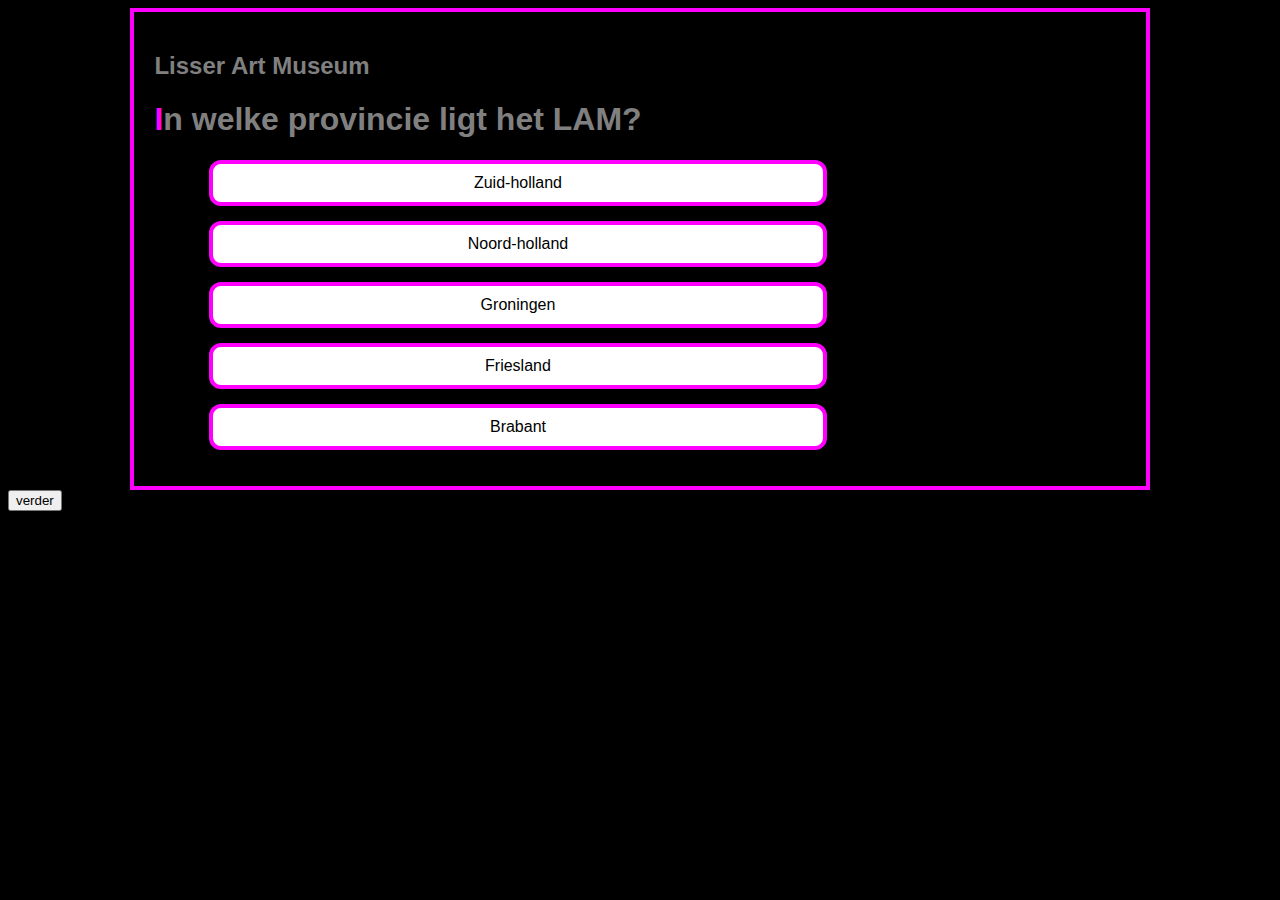
<file: F1M2BO-Quiz-Javascript-main/index.html>
<!DOCTYPE html>
<html>
  <head>
    <meta charset="utf-8">
    <link rel="stylesheet" href="style.css">
    <title>quiz</title>
    <script src = "./quiz1.js"></script>
    <script src = "./quiz2.js"></script>
    <script src="./script.js" defer></script>
  </head>
  <body>
    <div class="wrapper" id="quizWrapper">
      <div class="questionBox" id="questionBox">
          <h2 class="quizTitle" id="quizTitle"></h2>
          <h1 class="myQuestion" id="myQuestion"></h1>
          <ul class="myAnswer" id="myAnswer"></ul>
      </div>
      <div class="resultBox" id="resultBox">einde</div>
    </div>
  </body>
  <button type="button" onclick= "quiz2.js">verder</button>

</html>
</file>
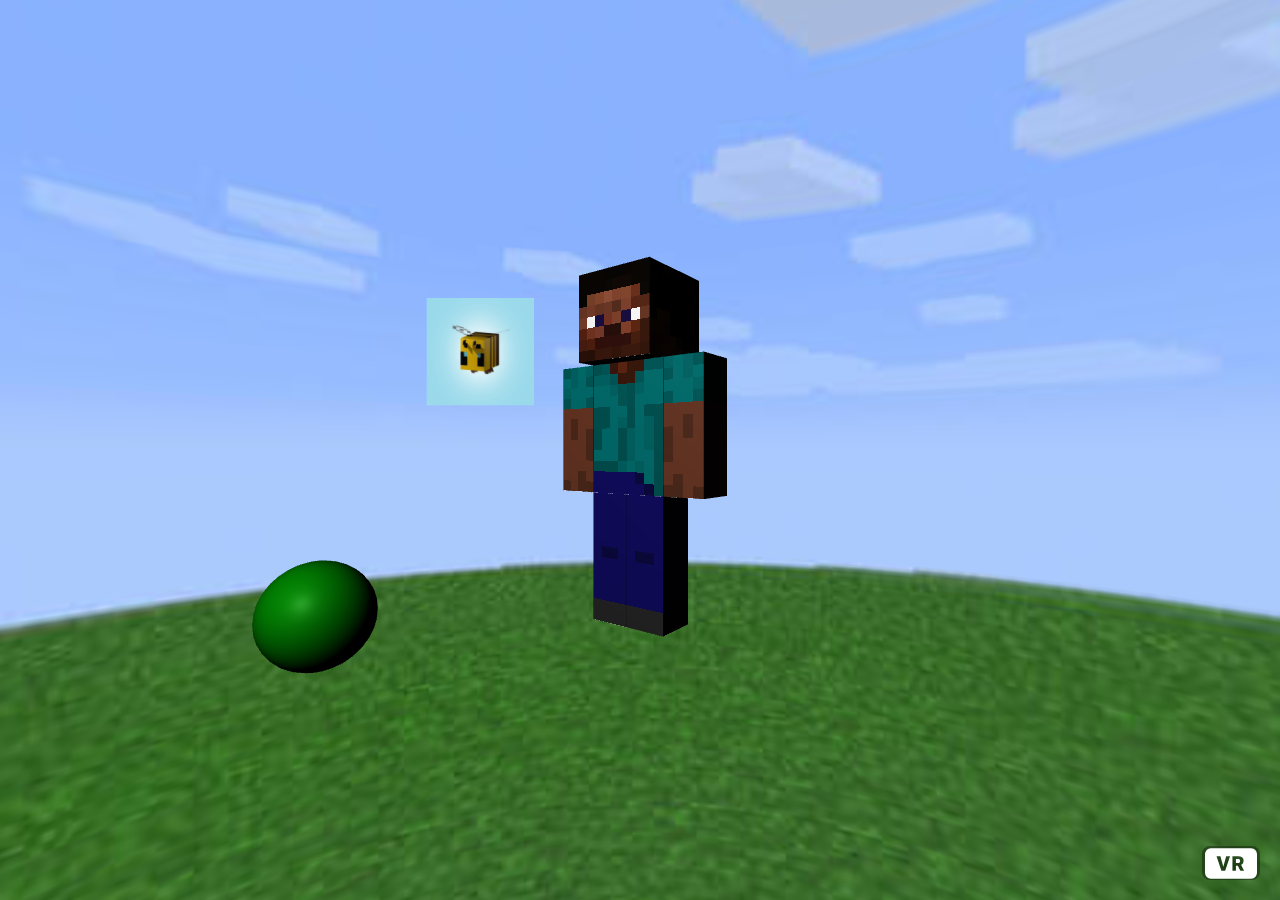
<file: ma-webxr-master/index.html>
<!DOCTYPE html>
<html>
  <head>
    <title>Ma WebXR voorbeeld -> fullscreen</title>
    <script src="library/aframe.js"></script>
    <script src="library/ma-webxr.js" defer></script>
    <script src="app.js" defer></script>
  </head>
  <body>
  <!-- Hier begint het WebXR component -->
  <a-scene background="color: white"></a-scene>
  <!-- Hier eindigt het WebXR component -->
  </body>
</html>
</file>
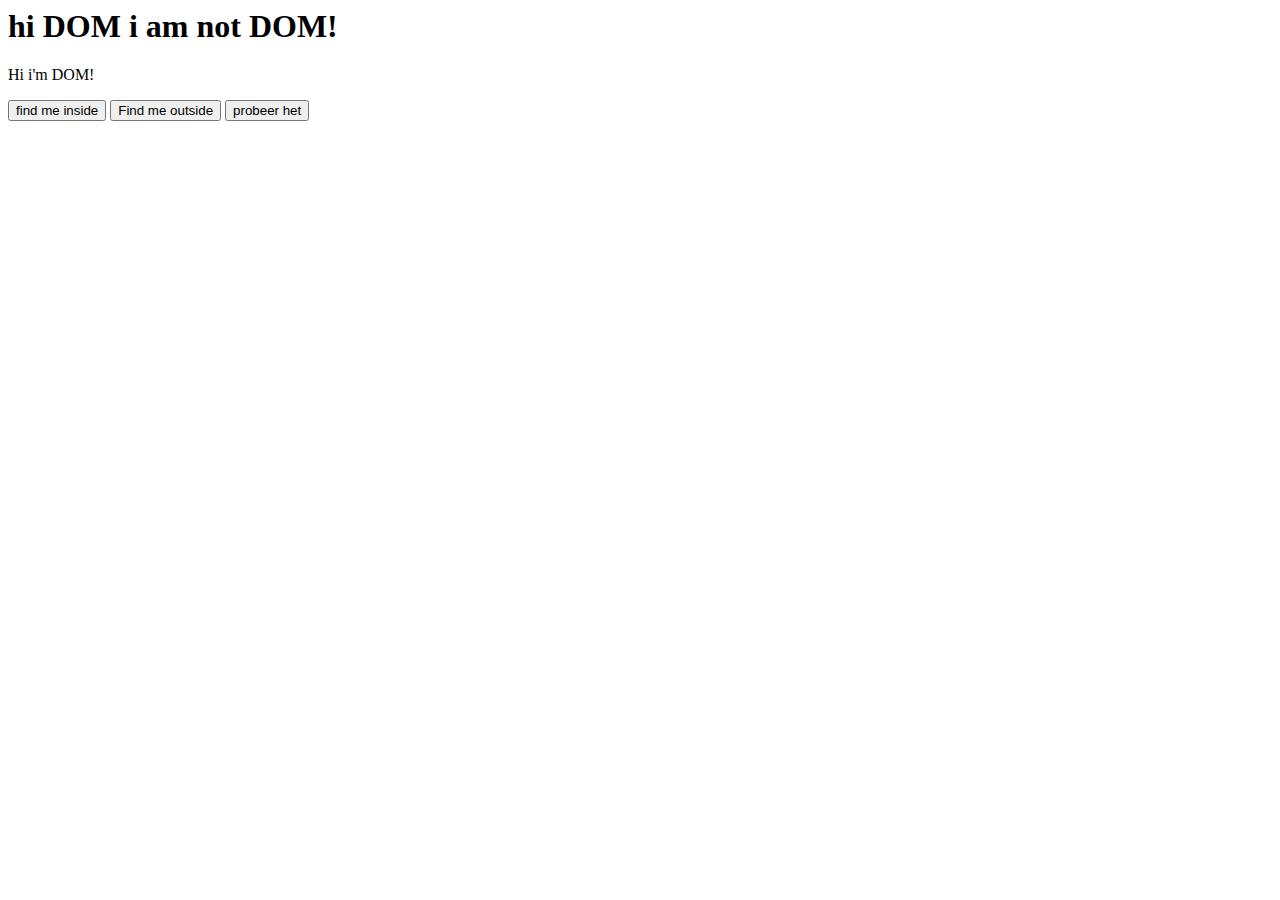
<file: meet-dom/index.html>
<html>
    <head>
        <script src="extern.js"></script>
        <script>
            alert("Where is DOM? I can't find him!");
        </script>
    </head>
    <body>
    <h1>hi DOM i am not DOM!</h1>    
    <p id="greet">...</p>
    <script>
        document.getElementById('greet').textContent = "Hi i'm DOM!"
    </script>
    <input type="button" value = "find me inside" onclick="function inline(){
        document.getElementById('greet').textContent = 'Thank you for using the DOM inline!';
    }inline();">
    </input>
    <input type="button" value = "Find me outside" onclick="clickedMe()"></input>
    <button onclick = "myFunction ()" > probeer het </button>
<p id="demo"></p>
<script>
functie myFunction (){
    document.title = "Hoi DOM ik ben niet DOM" ;
    document.getElementById ("demo"). innerHTML
}
</script>
    </body>
</html>
</file>
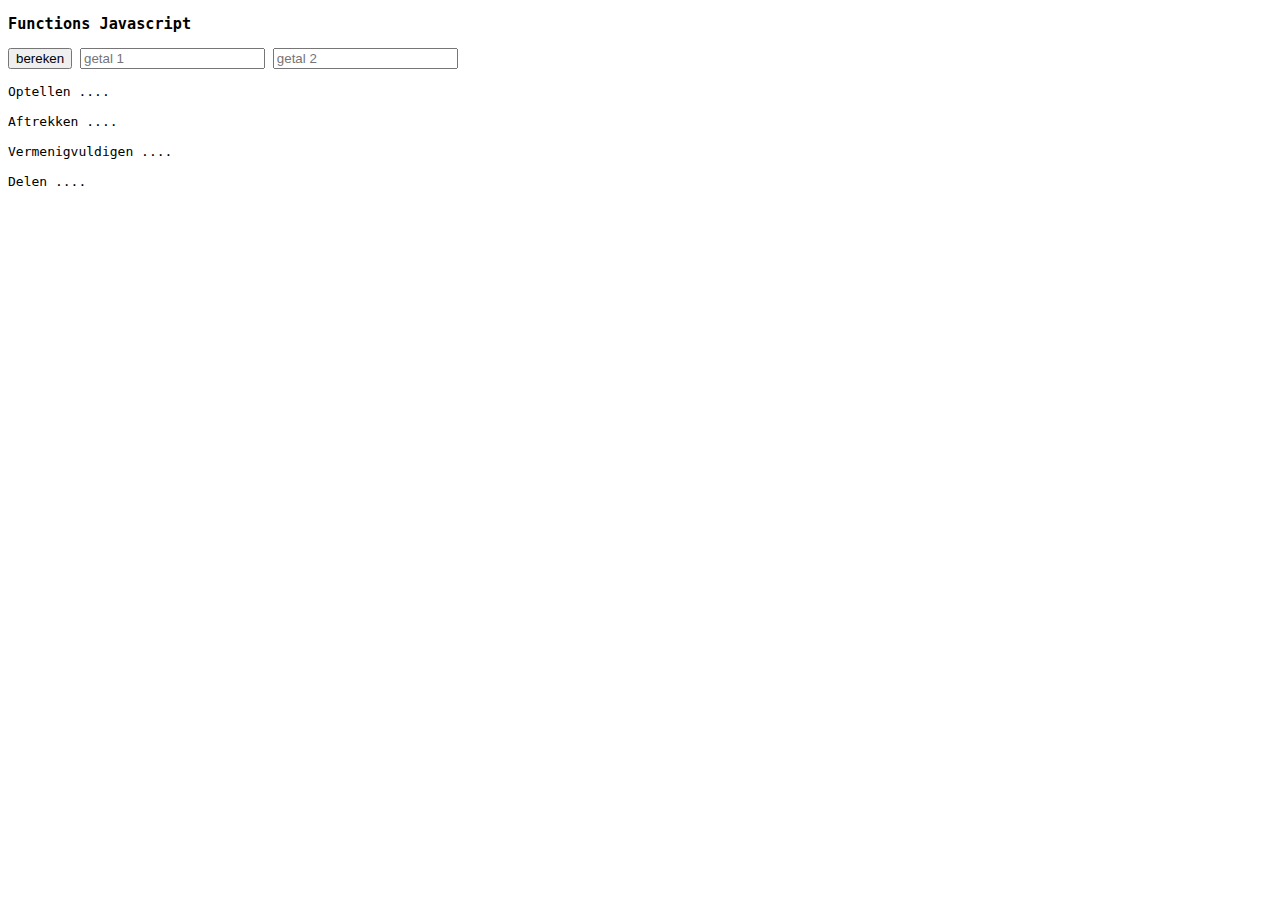
<file: rekenmachine /index.html>
<!doctype html>
<html>
    <head>
        <meta charset="utf-8">
        <title>Functions</title>
        <style>body{ font-family: monospace;} </style>
    </head>

    <body>
        <h3>Functions Javascript</h3>
        <!-- input -->
        <input type="button" value="bereken" id="mijnButton">
        <input type="text" id="getal1" placeholder="getal 1">  
        <input type="text" id="getal2" placeholder="getal 2">
        <!-- output -->
        <br><br>
        Optellen <span id = "optellen">....</span>
        <br><br>
        Aftrekken <span id = "aftrekken">....</span>
        <br><br>
        Vermenigvuldigen <span id = "vermenigvuldigen">....</span>
        <br><br>
        Delen <span id = "delen">....</span>
        <!-- javascript -->       
        <script src="script1.js"></script>
    </body>
</html>
</file>
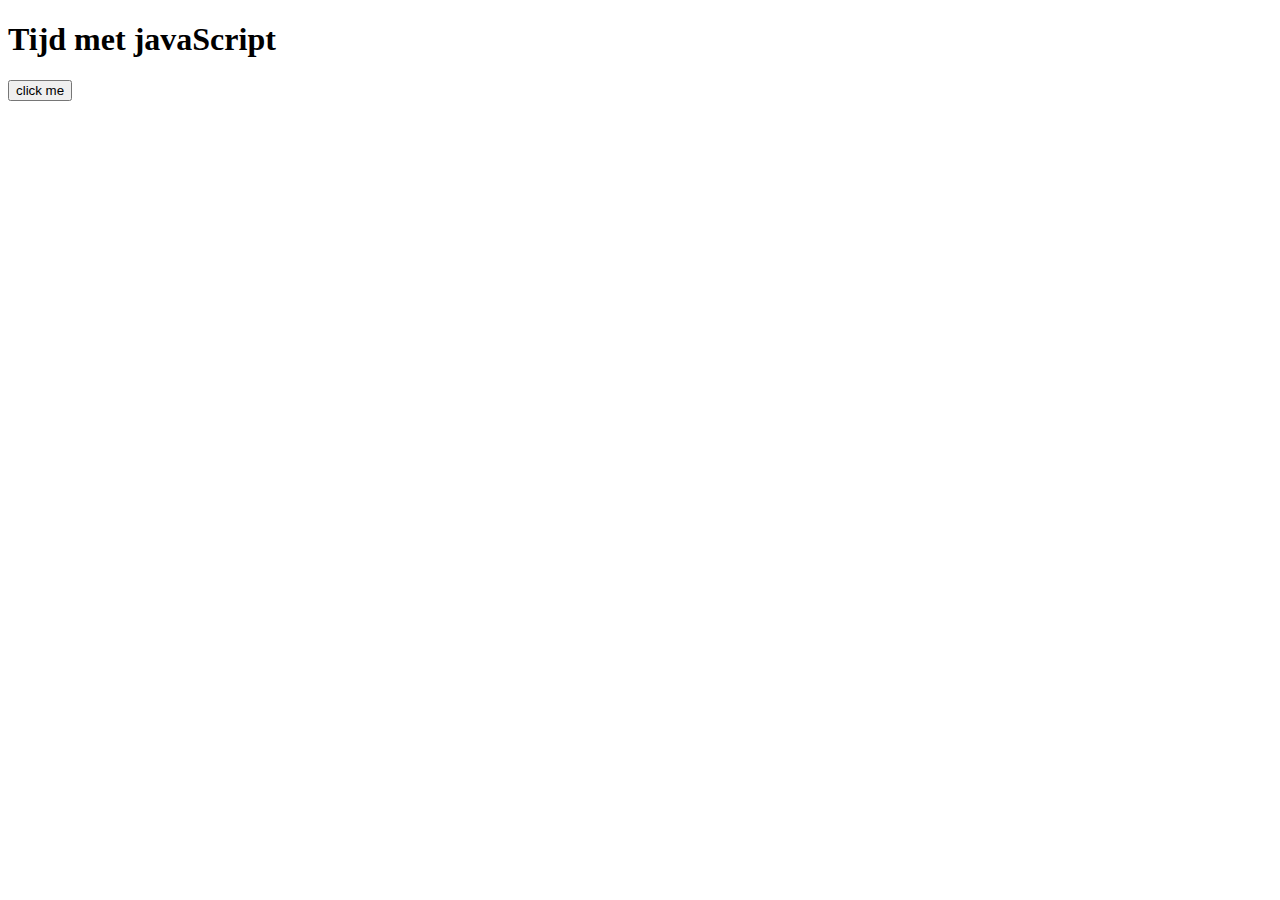
<file: tijd_met_javascript/index.html>
<!doctype html>
    <html>
    <head>
      <meta charset="utf-8">
      <title>Goedemorgen</title>
    </head>
    <body>
        <h1>Tijd met javaScript</h1>
         <input type="button"value="click me" id="mijnButton"/>
         
       <script>
         let mijnButton = document.getElementById ('mijnButton');
        
        let datum = new Date();//datum is de date

        mijnButton.addEventListener('click',()=>{window.alert(datum +"Hallo ik ben Sem Thijssen\n Ik doe de opleiding gamedevelopment op de Mediacollege. ");})
        
         
      
      
      </script>
    
</body>
    </html>
</file>
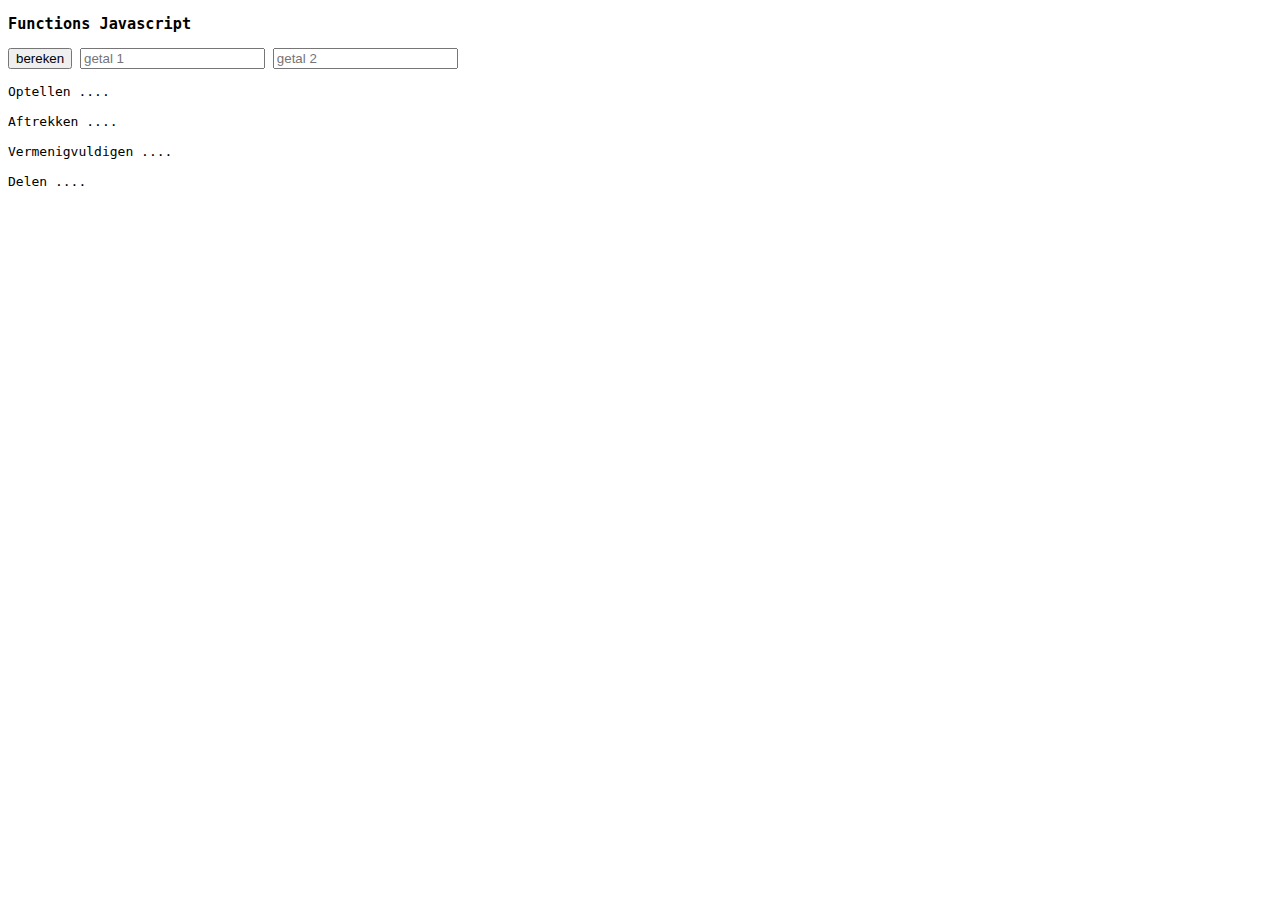
<file: F1M2-JS-Javascript-2-main/start_1.html>
<!doctype html>
<html>
    <head>
        <meta charset="utf-8">
        <title>Functions</title>
        <style>body{ font-family: monospace;} </style>
    </head>

    <body>
        <h3>Functions Javascript</h3>
        <!-- input -->
        <input type="button" value="bereken" id="mijnButton">
        <input type="text" id="getal1" placeholder="getal 1">  
        <input type="text" id="getal2" placeholder="getal 2">
        <!-- output -->
        <br><br>
        Optellen <span id = "optellen">....</span>
        <br><br>
        Aftrekken <span id = "aftrekken">....</span>
        <br><br>
        Vermenigvuldigen <span id = "vermenigvuldigen">....</span>
        <br><br>
        Delen <span id = "delen">....</span>
        <!-- javascript -->       
        <script src="script1.js"></script>
    </body>
</html>
</file>
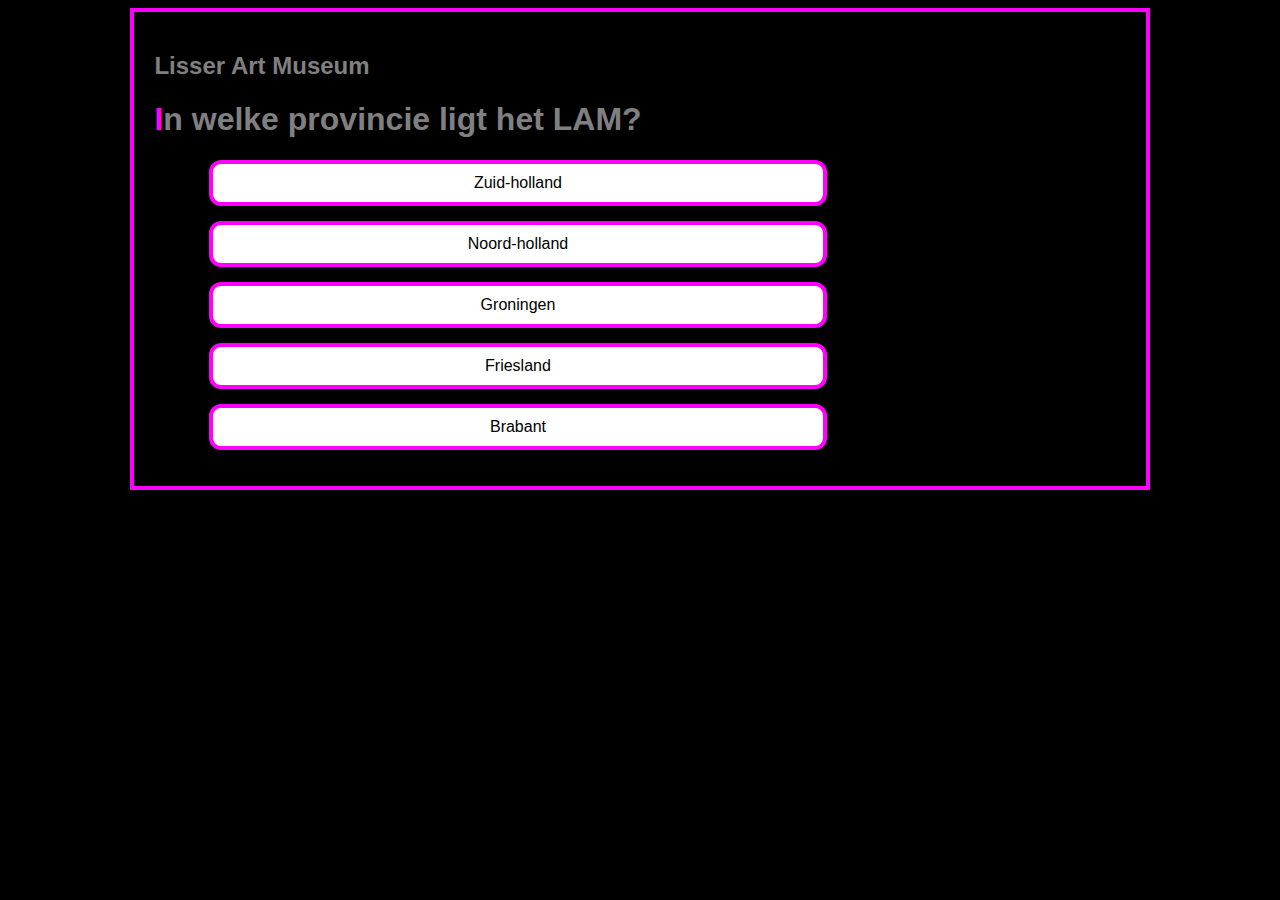
<file: F1M2BO-Quiz-Javascript-main/index1.html>
<!DOCTYPE html>
<html>
  <head>
    <meta charset="utf-8">
    <link rel="stylesheet" href="style.css">
    <title>quiz</title>
    <script src = "./quiz1.js"></script>
    <script src = "./quiz2.js"></script>
    <script src="./script.js" defer></script>
  </head>
  <body>
    <div class="wrapper" id="quizWrapper">
      <div class="questionBox" id="questionBox">
          <h2 class="quizTitle" id="quizTitle"></h2>
          <h1 class="myQuestion" id="myQuestion"></h1>
          <ul class="myAnswer" id="myAnswer"></ul>
      </div>
      <div class="resultBox" id="resultBox">einde</div>
    </div>
  </body>
</html>
</file>
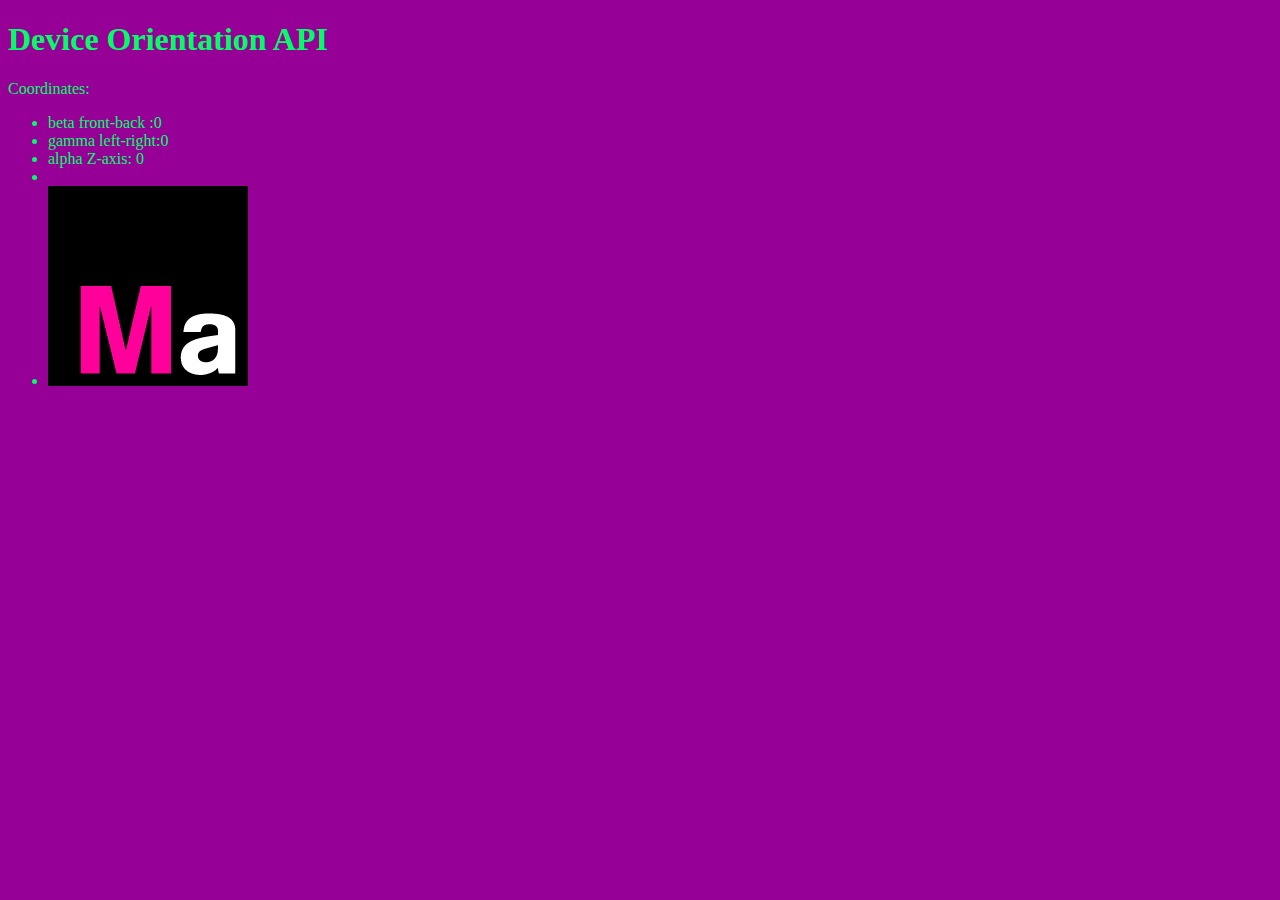
<file: F1M2JS-Rotation-Sensor-main/sensors.html>
<!DOCTYPE html>
<html>
   <head>
      <meta charset="UTF-8">
      <meta name="viewport" content="width=device-width, initial-scale=1.0"/>
      <meta name="author" content="Mediacollege Amsterdam">
      <title>Device Orientation</title>
      <style>
         body{
            color: #00FF66;
         }
      </style>
      <script src = "sensor.js" defer></script>
      <script src = "txt2speech.js"></script>
   </head>
   <body>
      <h1>Device Orientation API</h1>  
         <div>
             Coordinates:
            <ul>
               <li>beta front-back :<span id="beta"  >...</span></li>
               <li>gamma left-right:<span id="gamma" >...</span></li>
               <li>alpha Z-axis:   <span id="alpha" >...</span></li>
               <li><span id="voice"></span></li>
               <li><img id="myImage"></li>
            </ul>
         </div>
   </body>
</html>
</file>
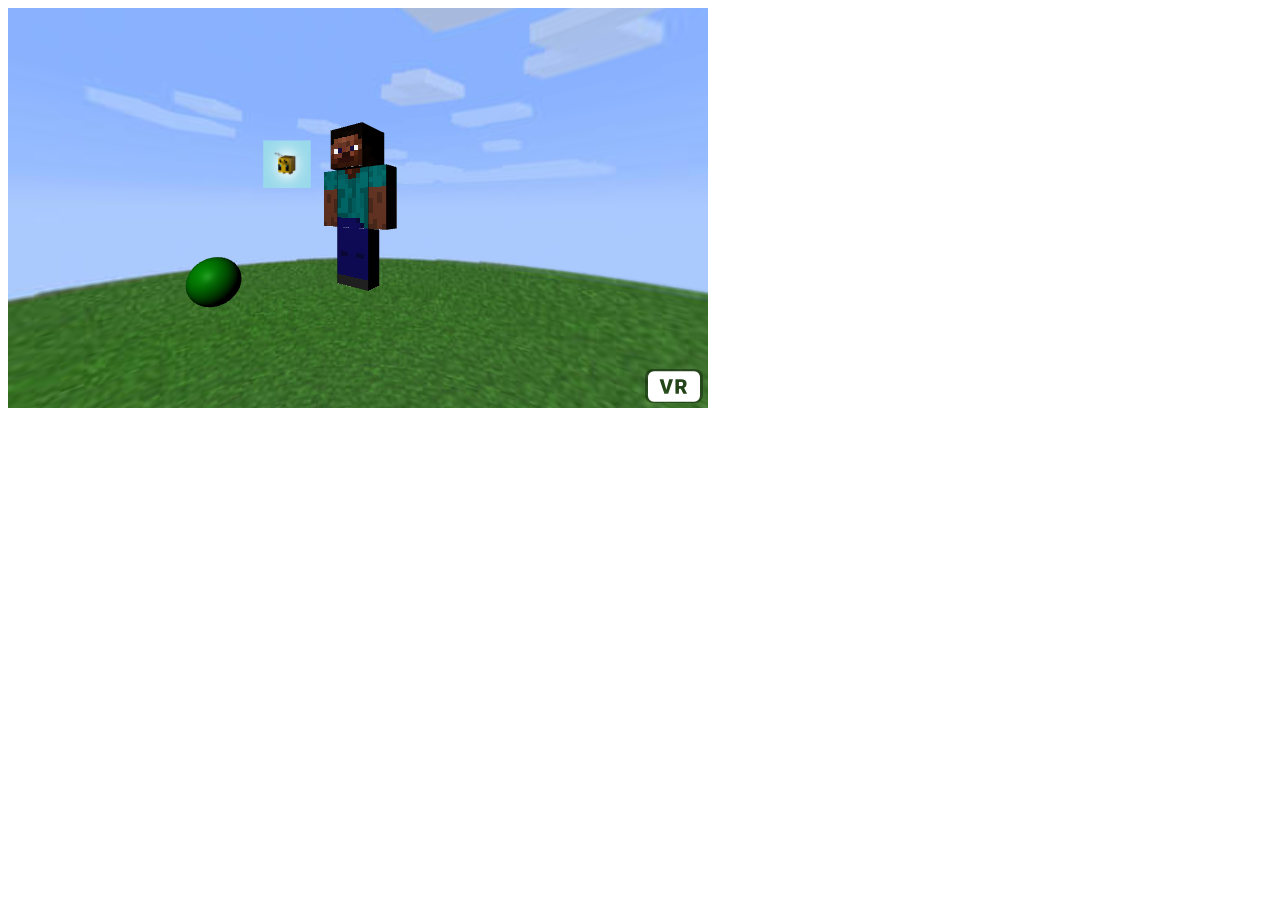
<file: ma-webxr-master/index-voorbeeld-in-pagina.html>
<!DOCTYPE html>
<html>
  <head>
    <title>Ma WebXR voorbeeld -> in pagina verwerkt</title>
    <script src="library/aframe.js"></script>
    <script src="library/ma-webxr.js" defer></script>
    <script src="app.js" defer></script>
    <style>
      a-scene {
        width:700px;
        height:400px;
      }
    </style>
  </head>
  <body>
  <!-- Hier begint het WebXR component -->
  <a-scene background="color: white" embedded></a-scene>
  <!-- Hier eindigt het WebXR component -->
  </body>
</html>
</file>
<file: F1M2BO-Quiz-Javascript-main/style.css>
@keyframes goodAnswerAnimation {
    from {background-color: magenta}
    to {background-color: green;}
}
@keyframes wrongAnswerAnimation {
    from {background-color: magenta}
    to {background-color: red;}
}
@keyframes newQuestion {
  from {margin-left: 800px;}
  to{margin-left:0px;}
}
body{
  background-color: black;
  font: 1em sans-serif;
}
.wrapper{
  overflow: hidden;
  width: 80%;
  margin: auto;
  border: 4px solid magenta;
  background-color: black;
}
.quizTitle {
  color: gray;
}
.myQuestion  {
  color: gray;
}
.myQuestion::first-letter{
  color: magenta;
}
.questionBox, .resultBox {
  padding: 20px;
  width: 80%;
  margin-left:0px;
}
.questionBox-new{
  padding: 20px;
  width: 80%;
  margin-left:0px;
  animation-name: newQuestion;
  animation-duration: 4s;
}

.myAnswer{
  width: 80%;
  text-align: center;
}
.answer{
  list-style-type: none;
  padding: 10px;
  background-color:white;
  border:4px solid magenta;
  border-radius: 12px;
  margin: 15px;
}
.answer:hover{
  background-color: magenta;
  cursor: pointer;
}
.right {
  padding: 10px;
  color:white;
  border:4px solid black;
  border-radius: 12px;
  margin: 5px;
  background-color: green;
  animation-name: goodAnswerAnimation;
  animation-duration: 4s;
}
.wrong{
  padding: 10px;
  color:white;
  border:4px solid black;
  border-radius: 12px;
  margin: 5px;
  background-color: red;
  animation-name: wrongAnswerAnimation;
  animation-duration: 4s;
}
</file>
